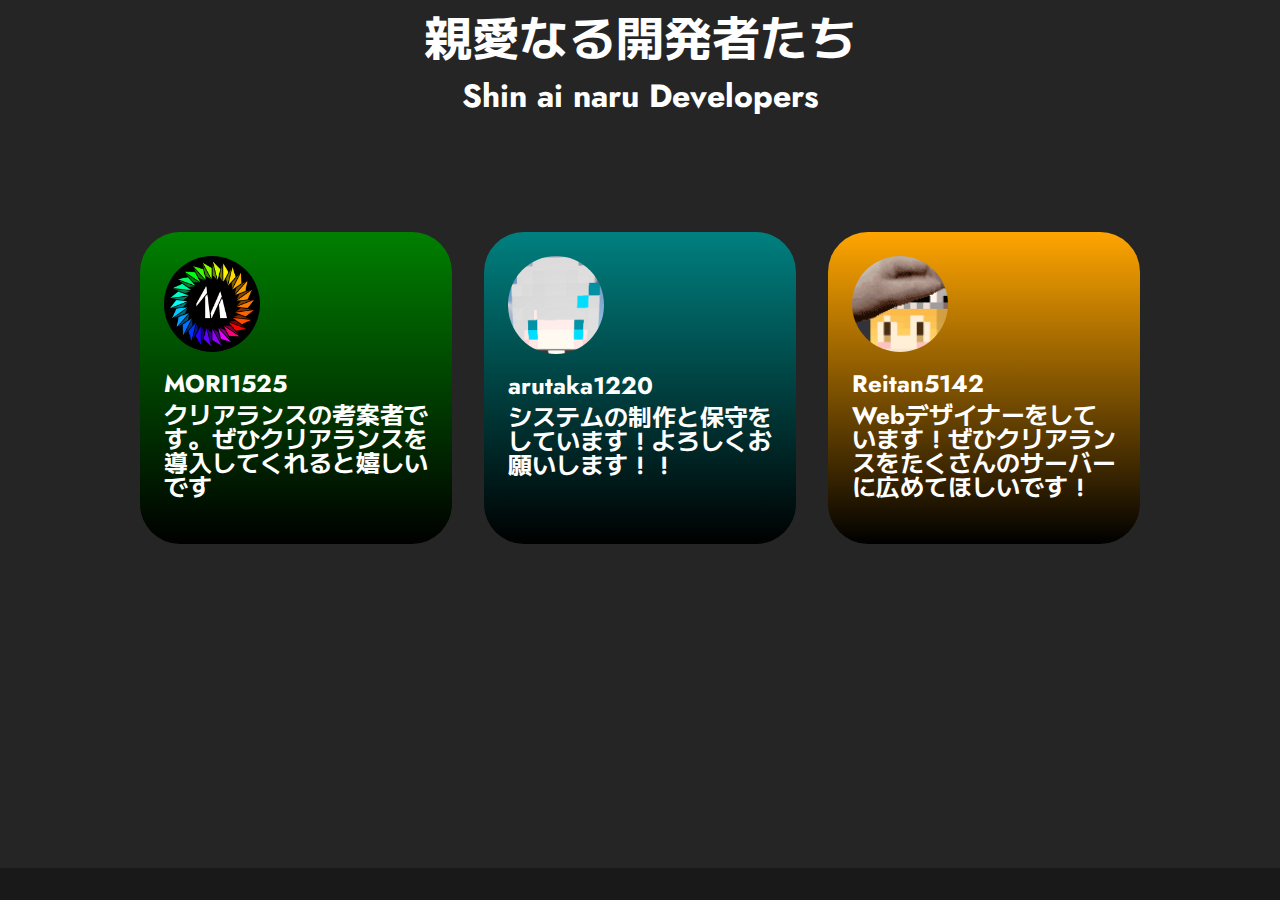
<file: developers.html>
<!DOCTYPE html>
<html lang="en">

<head>
    <meta charset="UTF-8">
    <meta -name="viewport" content="width=device-width, initial-scale=1.0">
    <script src="https://code.jquery.com/jquery-3.7.1.js"
        integrity="sha256-eKhayi8LEQwp4NKxN+CfCh+3qOVUtJn3QNZ0TciWLP4=" crossorigin="anonymous"></script>
    <link rel="stylesheet" href="css/reset.css" />
    <link rel="stylesheet" href="css/developers.css">
    <link rel="stylesheet" href="css/style.css">
    <title>Clearance</title>
</head>

<body>
    <script>
        // html読み込み
        $(() => {
            $("header").load("header.html");
            $("footer").load("footer.html");
        });
    </script>
    <header></header>
    <main>
        <h1 class="title">親愛なる開発者たち</h1>
        <h1 class="subtitle">Shin ai naru Developers</h1>
        <div class="profiles">
            <div class="mori1525 profile">
                <img src="image/profile/mori1525.png" alt="mori1525">
                <h1 class="profile-name">MORI1525</h1>
                <h3 class="profile-description">クリアランスの考案者です。ぜひクリアランスを導入してくれると嬉しいです</h3>
            </div>
            <div class="arutaka1220 profile">
                <img src="image/profile/arutaka1220.png" alt="arutaka1220">
                <h1 class="profile-name">arutaka1220</h1>
                <h3 class="profile-description">システムの制作と保守をしています！よろしくお願いします！！</h3>
            </div>
            <div class="reitan5142 profile">
                <img src="image/profile/reitan5142.png" alt="reitan5142">
                <h1 class="profile-name">Reitan5142</h1>
                <h3 class="profile-description">Webデザイナーをしています！ぜひクリアランスをたくさんのサーバーに広めてほしいです！</h3>
            </div>
        </div>
    </main>
    <footer></footer>
</body>

</html>
</file>
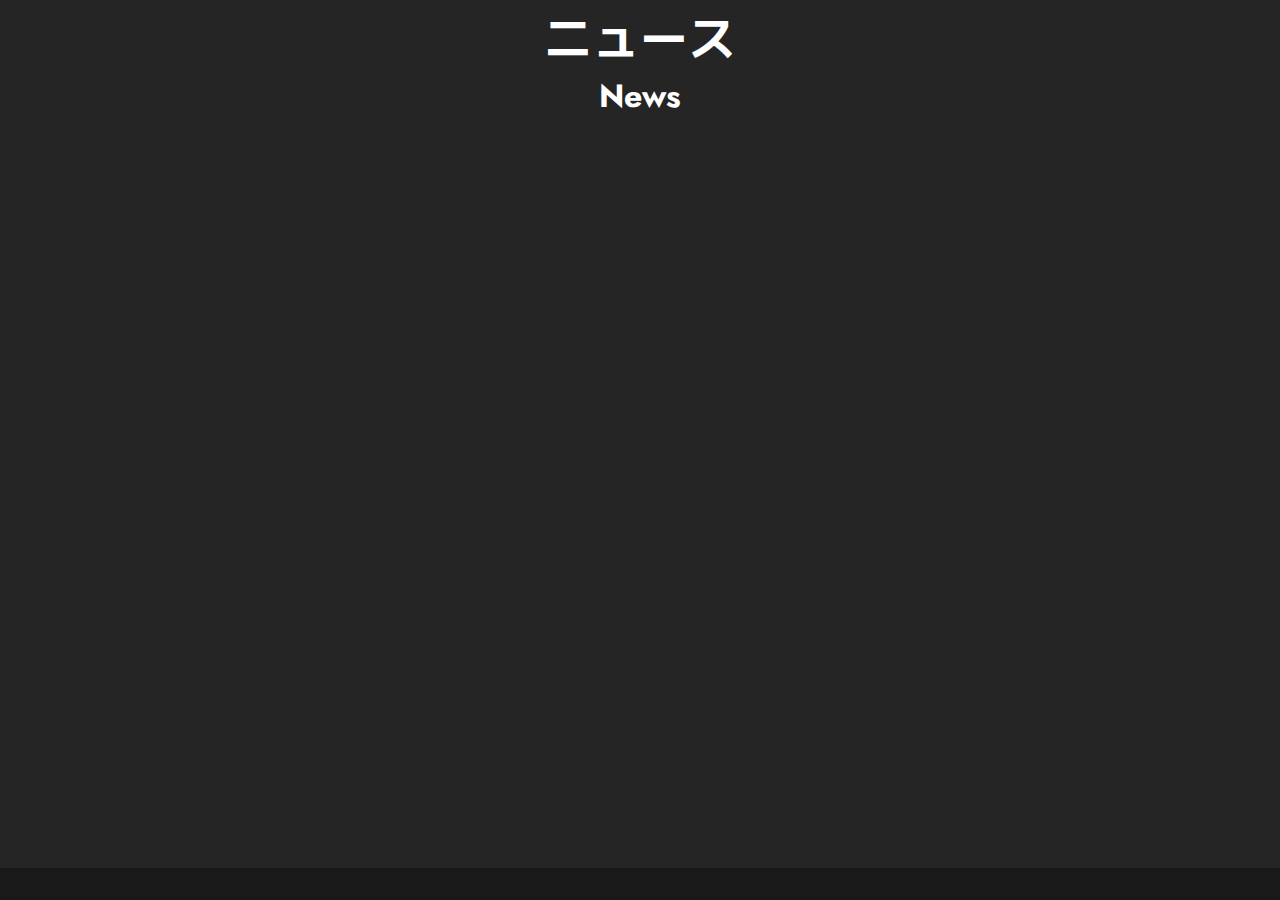
<file: news.html>
<!DOCTYPE html>
<html lang="en">

<head>
    <meta charset="UTF-8">
    <meta name="viewport" content="width=device-width, initial-scale=1.0">
    <script src="https://code.jquery.com/jquery-3.7.1.js"
        integrity="sha256-eKhayi8LEQwp4NKxN+CfCh+3qOVUtJn3QNZ0TciWLP4=" crossorigin="anonymous"></script>
    <link rel="stylesheet" href="css/reset.css" />
    <link rel="stylesheet" href="css/style.css">
    <link rel="stylesheet" href="css/news.css">
    <title>Clearance</title>
</head>

<body>
    <script>
        // html読み込み
        $(() => {
            $("header").load("header.html");
            $("footer").load("footer.html");
        });

        $(() => {
            const news = $(".news");

            $.getJSON("./news/contents.json", (data) => {
                console.log(JSON.stringify(data));

                for (const item of data) {
                    news.append(`
                        <div class="news_card" >
                        <h1>${item.title}</h1>
                        <h3>${item.content}</h3>
                        </div>
                    `);
                }
            });
        });
    </script>

    <header></header>
    <main>
        <h1 class="title">ニュース</h1>
        <h1 class="subtitle">News</h1>
        <div class="news"></div>
    </main>
    <footer></footer>
</body>

</html>
</file>
<file: css/developers.css>
main .title {
    text-align: center;
    padding: 1rem;
    font-size: 3rem;
}

main .subtitle {
    text-align: center;
    font-size: 2rem;
}

main {
    overflow: auto;
}

main .profiles {
    display: flex;
    width: auto;
    justify-content: center;
    margin: 7.5rem auto;
}

main .profiles .profile {
    font-size: 1.5rem;
    border-radius: 2.5rem;
    height: 17.5rem;
    width: 17.5rem;
    padding: 1rem;
    margin: auto 1rem;
}

main .profiles .profile img {
    border-radius: 50%;
    width: 6rem;
    margin: 0.5rem;
}

main .profiles .profile .profile-name {
    margin: 0.5rem;
}

main .profiles .profile .profile-description {
    margin: 0.5rem;
}

main .profiles .mori1525 {
    background: linear-gradient(green, black)
}

main .profiles .arutaka1220 {
    background: linear-gradient(teal, black)
}

main .profiles .reitan5142 {
    background: linear-gradient(orange, black)
}
</file>
<file: css/style.css>
@import url('https://fonts.googleapis.com/css2?family=Jost:ital,wght@0,100..900;1,100..900&family=M+PLUS+2:wght@100..900&display=swap');

body {
    font-family: "Jost", "M PLUS 2", "sans-serif";
    display: flex;
    flex-direction: column;
    min-height: 100vh;
    background-color: #252525;
}

header nav .mobile {
    display: none;
}

header nav .desktop {
    margin: 0 auto;
    display: grid;
    grid-template-columns: 1.5fr 1fr 1.5fr;
}

header nav .desktop .logo {
    text-align: right;
}

header nav .desktop .logo img {
    width: 12.5rem;
}

header nav .desktop ul {
    display: flex;
    list-style: none;
    align-items: center;
    margin: 0 auto;
}

header nav .desktop ul li a {
    text-decoration: none;
    color: white;
    margin: 1rem;
    font-size: 1.25rem;
}

header nav .desktop .socials .social-icons img {
    display: flex;
    width: 1.5rem;
    margin: 1rem;
}

header nav .desktop .socials .discord img {
    width: 8rem;
}

header nav .desktop .socials {
    display: flex;
}

@media screen and (max-width: 480px) {
    header nav .desktop {
        display: none;
    }

    header nav .mobile {
        display: block;
        width: 90%;
        margin: 0 auto;
    }

    header nav .mobile .logo {
        text-align: left;
    }

    header nav .mobile .logo img {
        width: 10rem;
        margin: 1rem;
    }

    header nav .mobile .hamburger-menu .menu-links ul li a {
        text-decoration: none;
        color: white;
        font-size: 1.5rem;
    }

    header nav .mobile .hamburger-menu .menu-links ul li {
        margin: 0.5rem;
    }

    header nav .mobile .hamburger-menu .hamburger-icon {
        display: flex;
    }

    header nav .mobile .hamburger-menu .hamburger-icon .material-symbols-outlined {
        color: white;
        margin: auto 1rem;
        margin-left: auto;
    }
}

main {
    background-color: #252525;
    color: white;
}

footer {
    background-color: #191919;
    color: white;
    padding: 1rem;
    margin-top: auto;
}
</file>
<file: css/news.css>
main .title {
    text-align: center;
    padding: 1rem;
    font-size: 3rem;
}

main .subtitle {
    text-align: center;
    font-size: 2rem;
}

main .news {
    overflow: auto
}

main .news .news_card {
    background-color: #3f3f3f;
    margin: 2rem;
    padding: 1rem;
    border-radius: 0.5rem;
    width: 50rem;
    height: auto;
    margin-left: auto;
    margin-right: auto;
    color: white;
    box-shadow: 0rem 0rem 1rem white;
}
</file>
